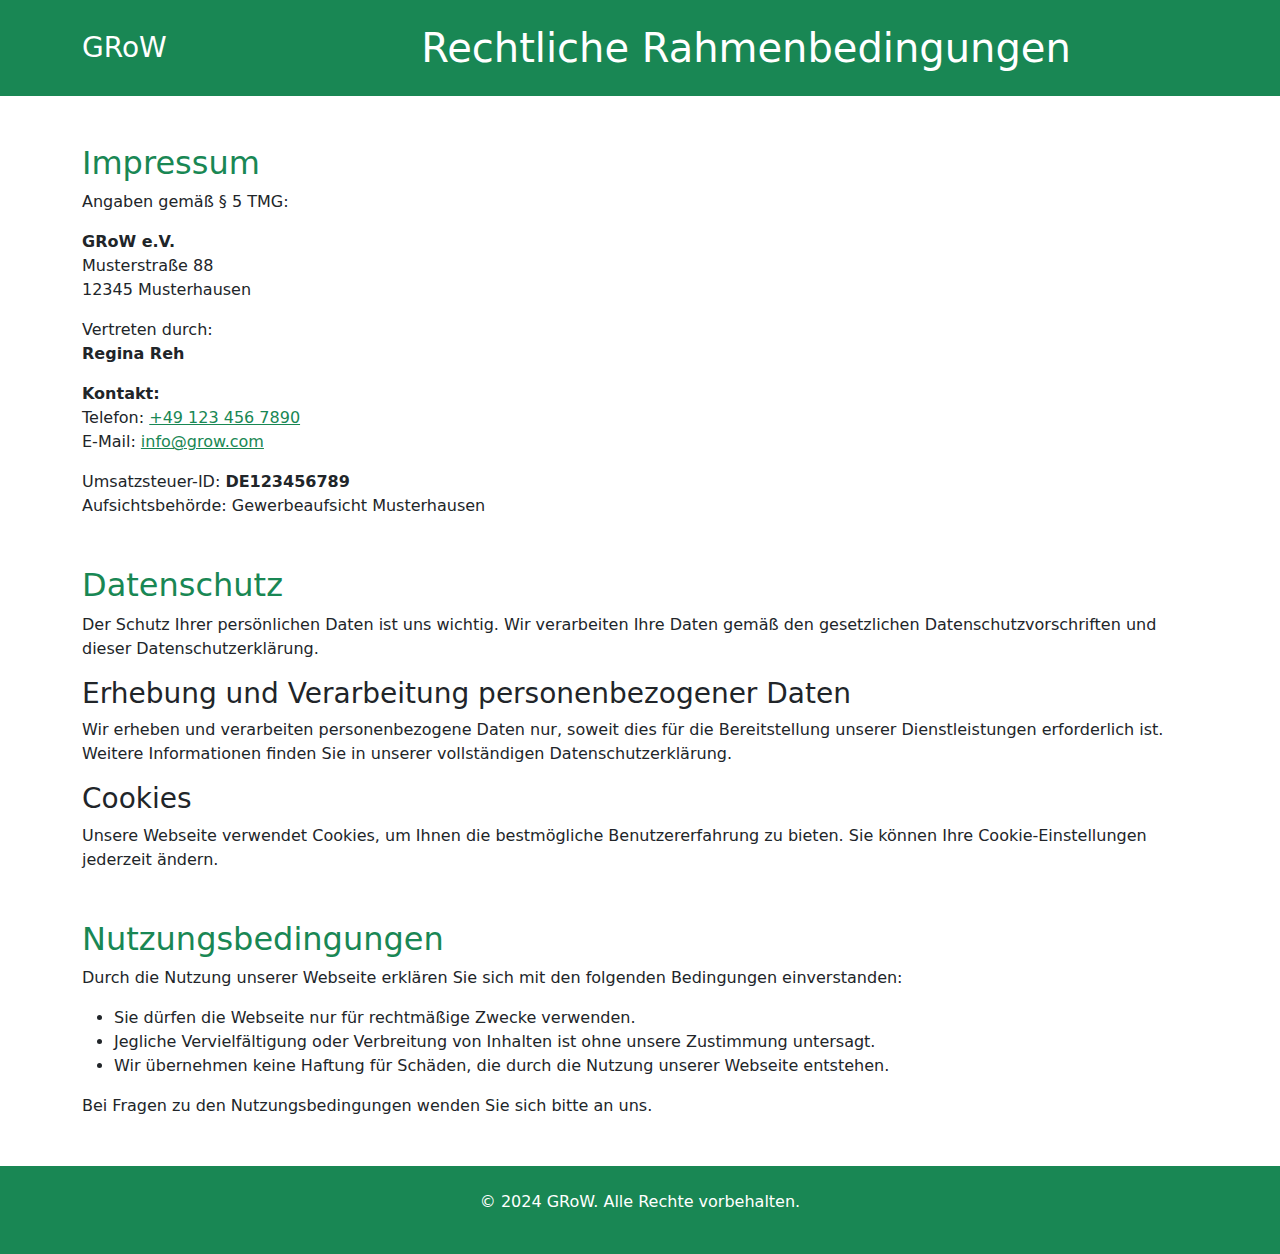
<file: legal.html>
<!DOCTYPE html>
<html lang="de">
<head>
    <meta charset="UTF-8">
    <meta name="viewport" content="width=device-width, initial-scale=1.0">
    <meta name="description" content="Rechtliche Rahmenbedingungen: Impressum, Datenschutz und Nutzungsbedingungen">
    <title>Rechtliche Rahmenbedingungen</title>
    <!-- Bootstrap CSS -->
    <link href="https://cdn.jsdelivr.net/npm/bootstrap@5.3.3/dist/css/bootstrap.min.css" rel="stylesheet" integrity="sha384-QWTKZyjpPEjISv5WaRU9OFeRpok6YctnYmDr5pNlyT2bRjXh0JMhjY6hW+ALEwIH" crossorigin="anonymous">

    <!-- Bootstrap js -->
    <script src="https://cdn.jsdelivr.net/npm/bootstrap@5.3.3/dist/js/bootstrap.bundle.min.js" integrity="sha384-YvpcrYf0tY3lHB60NNkmXc5s9fDVZLESaAA55NDzOxhy9GkcIdslK1eN7N6jIeHz" crossorigin="anonymous"></script>
</head>
<body>

  <header class="bg-success text-white py-4">
    <div class="container d-flex align-items-center justify-content-between">
        <!-- Link "GRoW" linksbündig -->
        <a class="navbar-brand roboto-bold fs-3 text-white me-auto" href="index.html">GRoW</a>
        
        <!-- Überschrift zentriert -->
        <h1 class="text-center mx-auto mb-0">Rechtliche Rahmenbedingungen</h1>
    </div>
</header>

<main class="container my-5">
    <!-- Impressum -->
    <section id="impressum" class="mb-5">
        <h2 class="text-success">Impressum</h2>
        <p>Angaben gemäß § 5 TMG:</p>
        <p>
            <strong>GRoW e.V.</strong><br>
            Musterstraße 88<br>
            12345 Musterhausen<br>
        </p>
        <p>
            Vertreten durch:<br>
            <strong>Regina Reh</strong>
        </p>
        <p>
            <strong>Kontakt:</strong><br>
            Telefon: <a href="tel:+491234567890" class="text-success">+49 123 456 7890</a><br>
            E-Mail: <a href="mailto:info@grow.com" class="text-success">info@grow.com</a>
        </p>
        <p>
            Umsatzsteuer-ID: <strong>DE123456789</strong><br>
            Aufsichtsbehörde: Gewerbeaufsicht Musterhausen
        </p>
    </section>

    <!-- Datenschutz -->
    <section id="datenschutz" class="mb-5">
        <h2 class="text-success">Datenschutz</h2>
        <p>
            Der Schutz Ihrer persönlichen Daten ist uns wichtig. Wir verarbeiten Ihre Daten gemäß den
            gesetzlichen Datenschutzvorschriften und dieser Datenschutzerklärung.
        </p>
        <h3>Erhebung und Verarbeitung personenbezogener Daten</h3>
        <p>
            Wir erheben und verarbeiten personenbezogene Daten nur, soweit dies für die Bereitstellung unserer
            Dienstleistungen erforderlich ist. Weitere Informationen finden Sie in unserer vollständigen
            Datenschutzerklärung.
        </p>
        <h3>Cookies</h3>
        <p>
            Unsere Webseite verwendet Cookies, um Ihnen die bestmögliche Benutzererfahrung zu bieten. Sie können
            Ihre Cookie-Einstellungen jederzeit ändern.
        </p>
    </section>

    <!-- Nutzungsbedingungen -->
    <section id="nutzungsbedingungen">
        <h2 class="text-success">Nutzungsbedingungen</h2>
        <p>
            Durch die Nutzung unserer Webseite erklären Sie sich mit den folgenden Bedingungen einverstanden:
        </p>
        <ul>
            <li>Sie dürfen die Webseite nur für rechtmäßige Zwecke verwenden.</li>
            <li>Jegliche Vervielfältigung oder Verbreitung von Inhalten ist ohne unsere Zustimmung untersagt.</li>
            <li>Wir übernehmen keine Haftung für Schäden, die durch die Nutzung unserer Webseite entstehen.</li>
        </ul>
        <p>
            Bei Fragen zu den Nutzungsbedingungen wenden Sie sich bitte an uns.
        </p>
    </section>
</main>

<footer class="bg-success text-white text-center py-4">
    <div class="container">
        <p>&copy; 2024 GRoW. Alle Rechte vorbehalten.</p>
        
    </div>
</footer>
</file>
